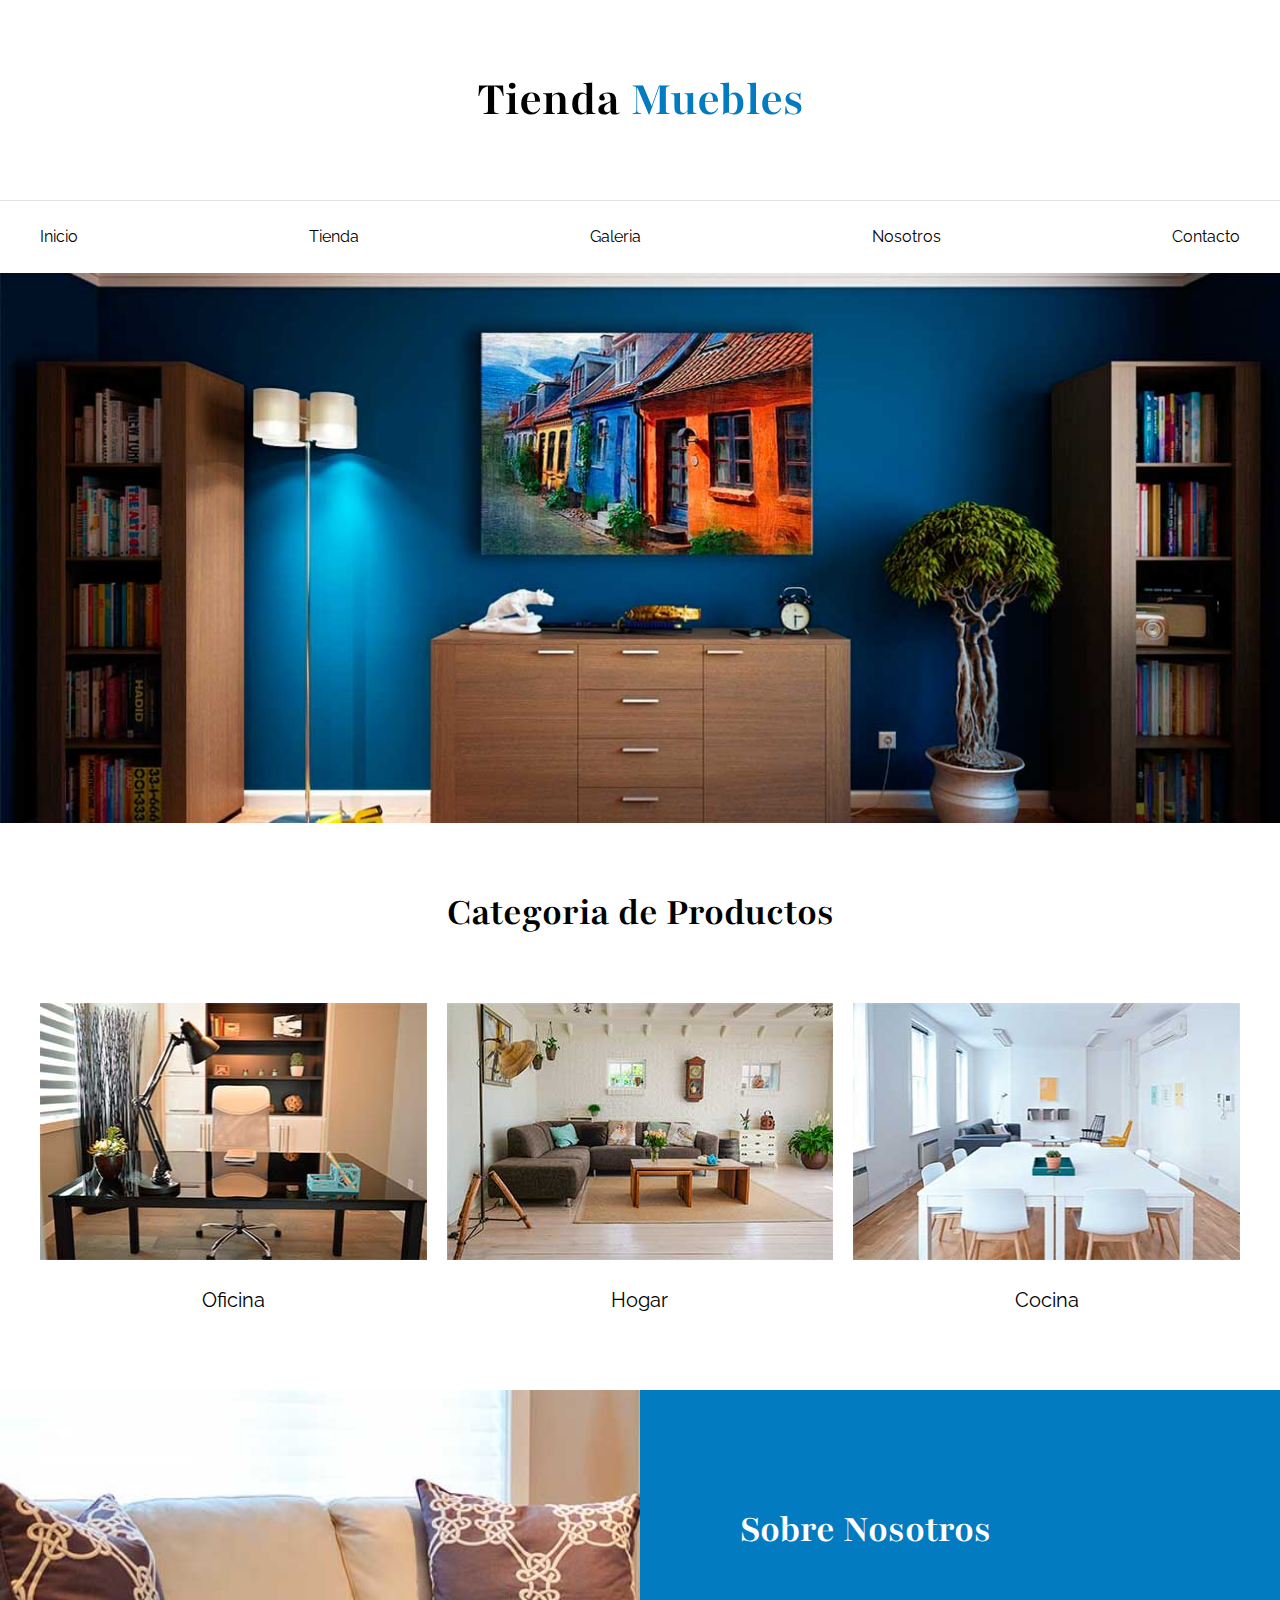
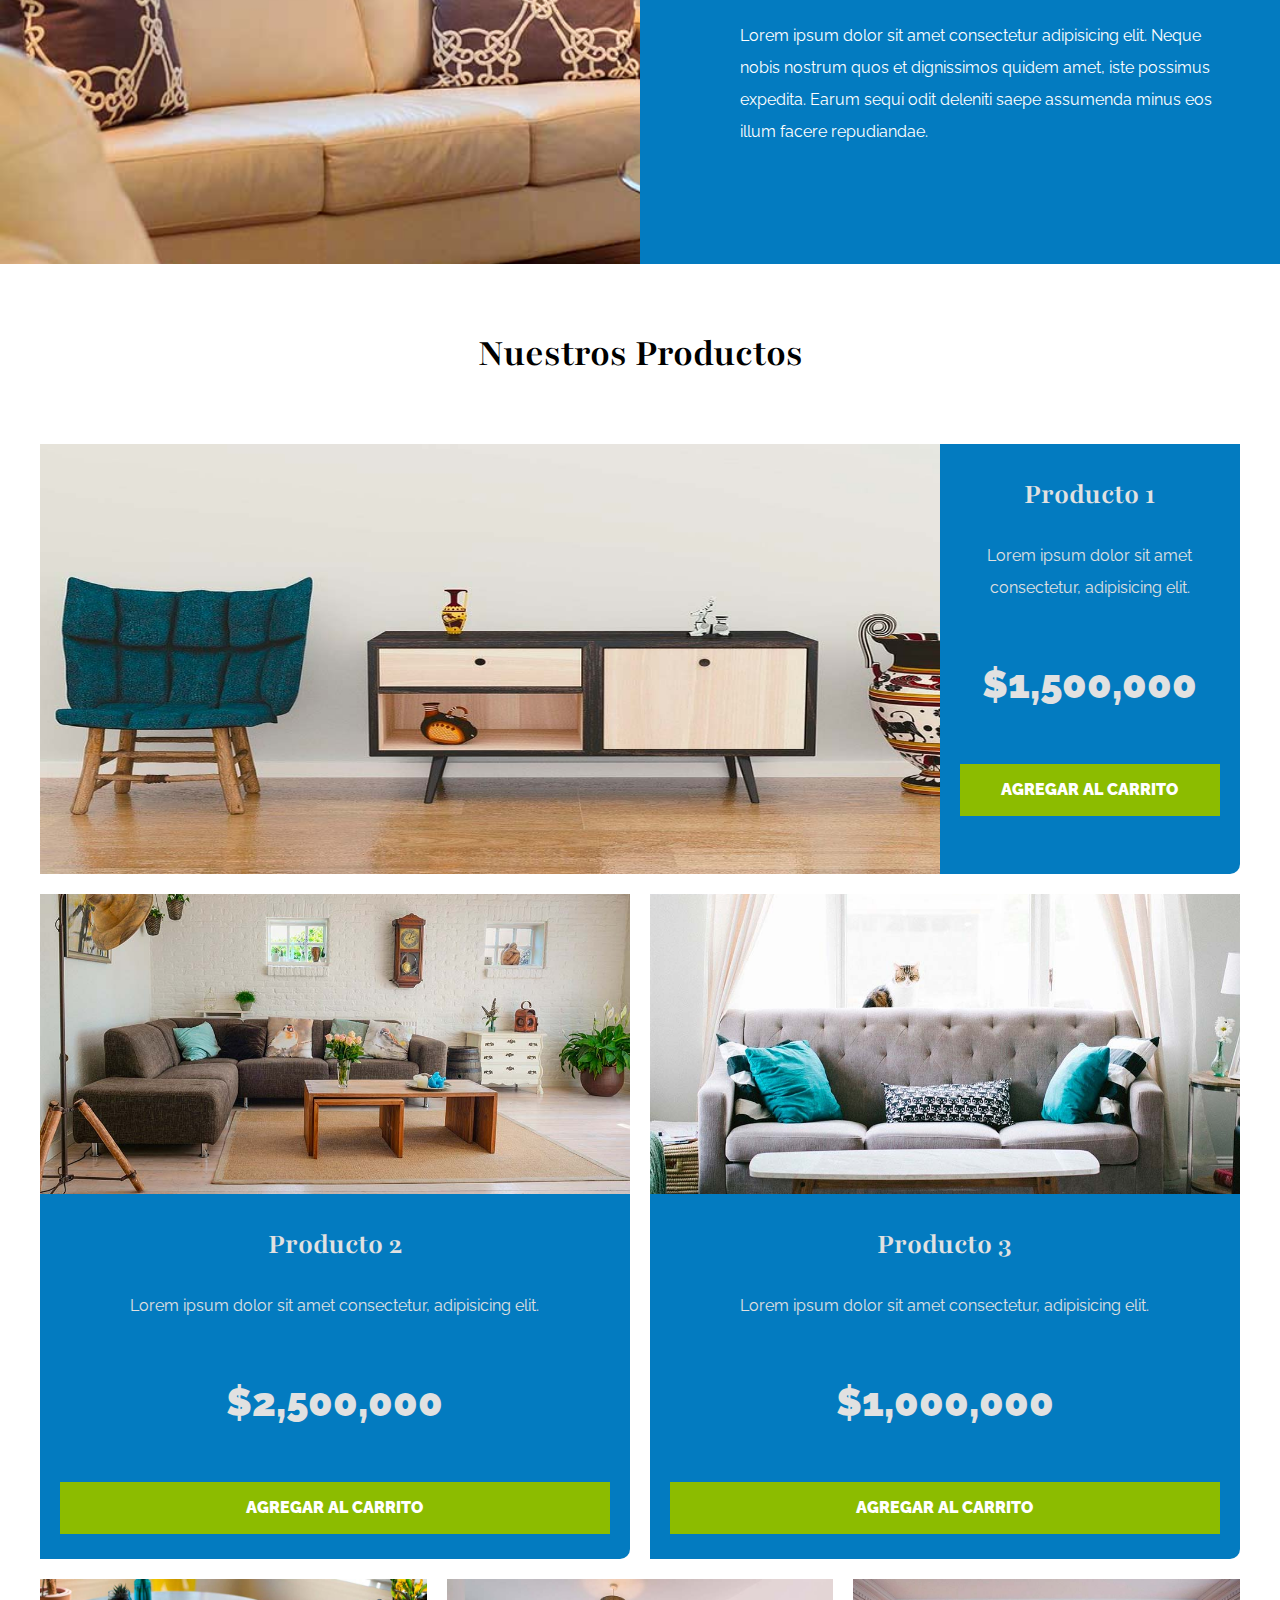
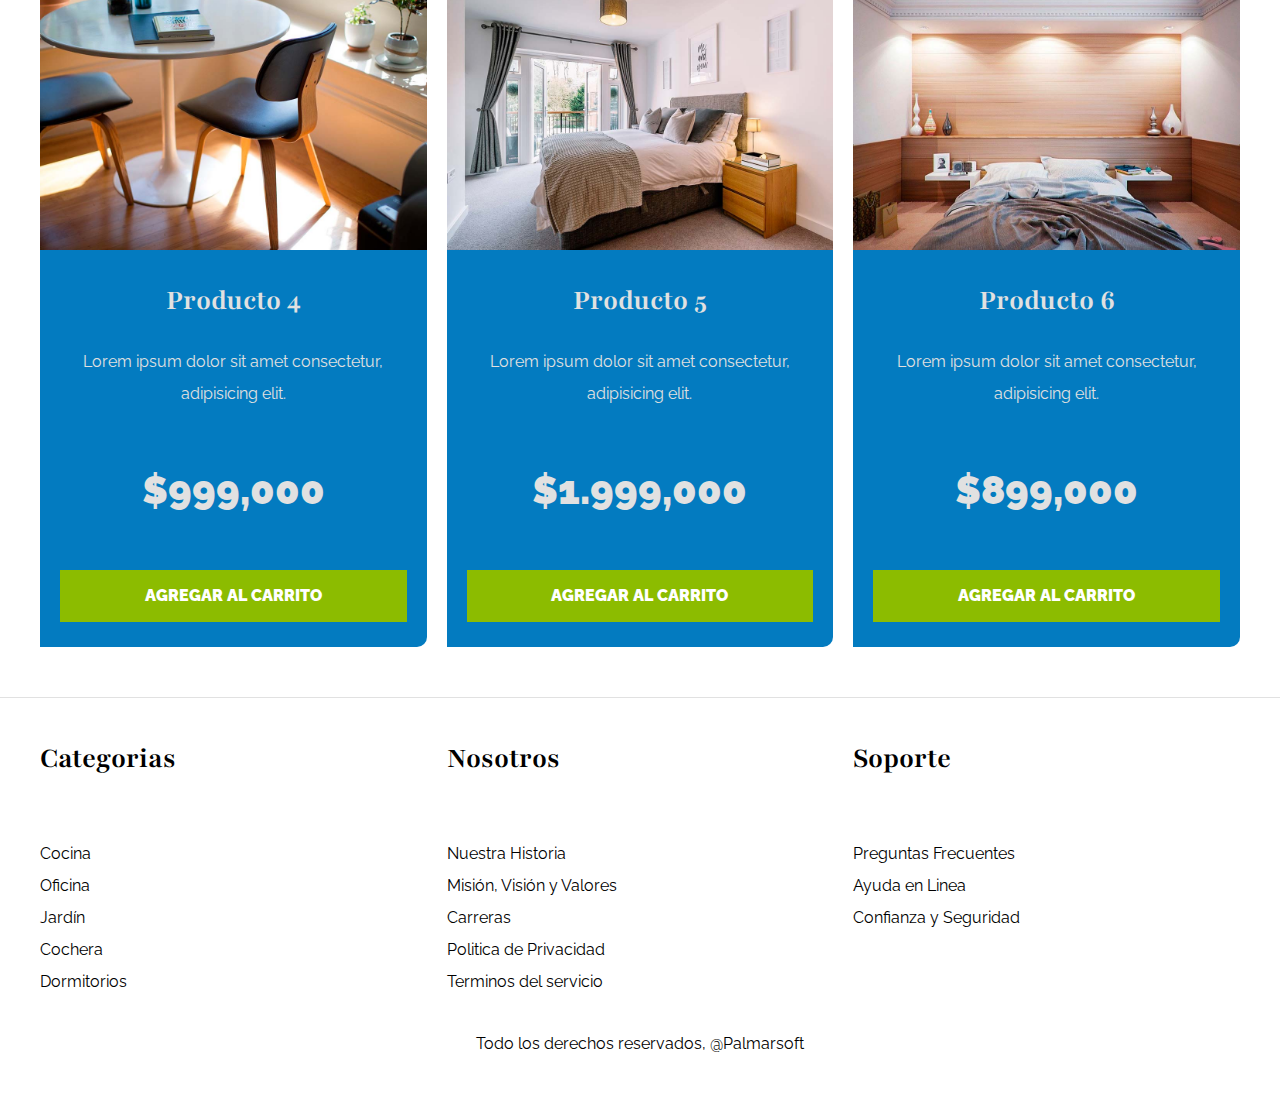
<file: index.html>
<!DOCTYPE html>
<html lang="en">

<head>
    <meta charset="UTF-8">
    <meta name="viewport" content="width=device-width, initial-scale=1.0">
    <title>Ecommerce - Home</title>
    <link rel="stylesheet" href="css/normalize.css">
    <link rel="preconnect" href="https://fonts.googleapis.com">
    <link rel="preconnect" href="https://fonts.gstatic.com" crossorigin>
    <link href="https://fonts.googleapis.com/css2?family=Raleway:ital,wght@0,100..900;1,100..900&display=swap"
        rel="stylesheet">
    <link
        href="https://fonts.googleapis.com/css2?family=Playfair:ital,opsz,wght@0,5..1200,300..900;1,5..1200,300..900&family=Raleway:ital,wght@0,100..900;1,100..900&display=swap"
        rel="stylesheet">
    <link rel="stylesheet" href="css/app.css">
</head>

<body>

    <header>
        <h1 class="nombre-sitio">Tienda <span> Muebles </span></h1>
    </header>

    <div class="contenedor-navegacion">
        <nav class="nav-principal contenedor">
            <a href="index.html">Inicio</a>
            <a href="tienda.html">Tienda</a>
            <a href="galeria.html">Galeria</a>
            <a href="nosotros.html">Nosotros</a>
            <a href="contacto.html">Contacto</a>
        </nav>
    </div>


    <div class="hero"></div>

    <section class="contenedor categorias">
        <h2 class="text-center">Categoria de Productos </h2>

        <div class="listado-categorias">
            <div class="categoria">
                <img src="img/categoria1.jpg" alt="categoria">
                <a href="#">Oficina</a>
            </div>
            <div class="categoria">
                <img src="img/categoria2.jpg" alt="categoria">
                <a href="#">Hogar</a>
            </div>
            <div class="categoria">
                <img src="img/categoria3.jpg" alt="categoria">
                <a href="#">Cocina</a>
            </div>
        </div>

    </section>

    <section class="sobre-nosotros">
        <div class="contenedor sobre-nosotros-flexbox">
            <div class="texto-nosotros">
                <h2>Sobre Nosotros</h2>
                <p>Lorem ipsum dolor sit amet consectetur adipisicing elit. Neque nobis nostrum quos et dignissimos
                    quidem amet, iste possimus expedita. Earum sequi odit deleniti saepe assumenda minus eos illum
                    facere repudiandae.</p>
            </div>
        </div>
    </section>


    <main class="contenido-principal contenedor">
        <h2 class="text-center">Nuestros Productos</h2>
        <div class="listado-productos">
            <div class="producto">
                <img src="img/producto1.jpg" alt="producto">
                <div class="texto-producto">
                    <h3>Producto 1</h3>
                    <p>Lorem ipsum dolor sit amet consectetur, adipisicing elit.</p>
                    <p class="precio">$1,500,000</p>
                    <a class="btn" href="#"> Agregar al Carrito </a>
                </div>
                <!-- Info Producto -->
            </div>
            <!-- Producto -->
            <div class="producto">

                <img src="img/producto2.jpg" alt="producto">
                <div class="texto-producto">
                    <h3>Producto 2</h3>
                    <p>Lorem ipsum dolor sit amet consectetur, adipisicing elit.</p>
                    <p class="precio">$2,500,000</p>
                    <a class="btn" href="#"> Agregar al Carrito </a>
                </div>

                <!-- Info Producto -->
            </div>
            <!-- Producto -->
            <div class="producto">

                <img src="img/producto3.jpg" alt="producto">
                <div class="texto-producto">
                    <h3>Producto 3</h3>
                    <p>Lorem ipsum dolor sit amet consectetur, adipisicing elit.</p>
                    <p class="precio">$1,000,000</p>
                    <a class="btn" href="#"> Agregar al Carrito </a>
                </div>

                <!-- Info Producto -->
            </div>
            <!-- Producto -->
            <div class="producto">

                <img src="img/producto4.jpg" alt="producto">
                <div class="texto-producto">
                    <h3>Producto 4</h3>
                    <p>Lorem ipsum dolor sit amet consectetur, adipisicing elit.</p>
                    <p class="precio">$999,000</p>
                    <a class="btn" href="#"> Agregar al Carrito </a>
                </div>

                <!-- Info Producto -->
            </div>
            <!-- Producto -->
            <div class="producto">

                <img src="img/producto5.jpg" alt="producto">
                <div class="texto-producto">
                    <h3>Producto 5</h3>
                    <p>Lorem ipsum dolor sit amet consectetur, adipisicing elit.</p>
                    <p class="precio">$1.999,000</p>
                    <a class="btn" href="#"> Agregar al Carrito </a>
                </div>

                <!-- Info Producto -->
            </div>
            <!-- Producto -->
            <div class="producto">

                <img src="img/producto6.jpg" alt="producto">
                <div class="texto-producto">
                    <h3>Producto 6</h3>
                    <p>Lorem ipsum dolor sit amet consectetur, adipisicing elit.</p>
                    <p class="precio">$899,000</p>
                    <a class="btn" href="#"> Agregar al Carrito </a>
                </div>

                <!-- Info Producto -->
            </div>
            <!-- Producto -->
        </div>
        <!-- Fin listado de productos -->

    </main>



    <footer class="site-footer">
        <div class="grid-footer contenedor">
            <div>
                <h3>Categorias</h3>
                <nav class="footer-menu">
                    <a class="enlace" href="#">Cocina</a>
                    <a href="#">Oficina</a>
                    <a href="#">Jardín</a>
                    <a href="#">Cochera</a>
                    <a href="#">Dormitorios</a>
                </nav>
            </div>

            <div>
                <h3>Nosotros</h3>
                <nav class="footer-menu">
                    <a href="#">Nuestra Historia</a>
                    <a href="#">Misión, Visión y Valores</a>
                    <a href="#">Carreras</a>
                    <a href="#">Politica de Privacidad</a>
                    <a href="#">Terminos del servicio</a>
                </nav>
            </div>

            <div> 
                <h3>Soporte</h3>
                <nav class="footer-menu">
                    <a href="#">Preguntas Frecuentes</a>
                    <a href="#">Ayuda en Linea</a>
                    <a href="#">Confianza y Seguridad</a>
                </nav>
            </div>
        </div>

        <p class="copyright">Todo los derechos reservados, @Palmarsoft</p>
    </footer>

</body>

</html>
</file>
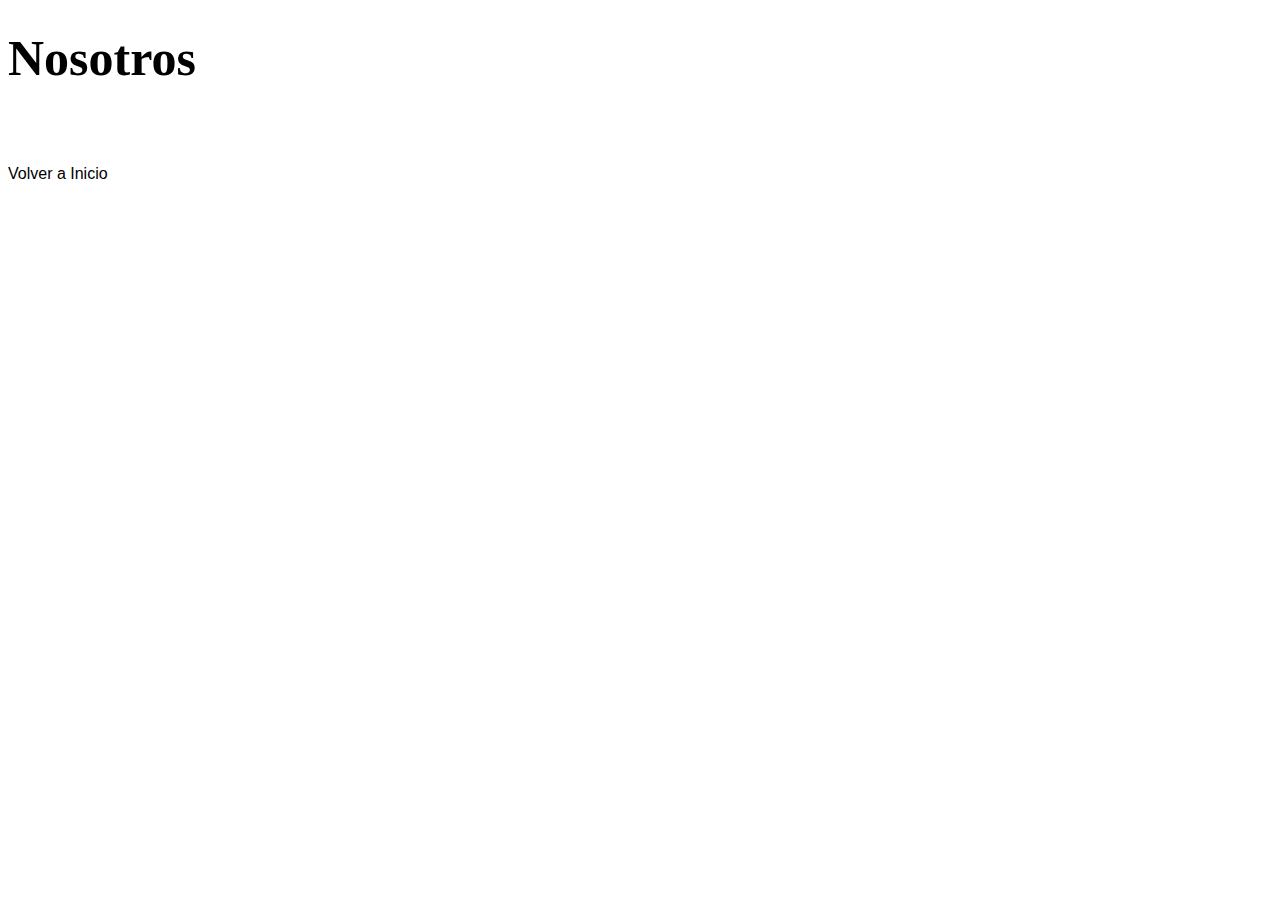
<file: nosotros.html>
<!DOCTYPE html>
<html lang="en">
<head>
    <meta charset="UTF-8">
    <meta name="viewport" content="width=device-width, initial-scale=1.0">
    <title>Ecommerce - Nosotros</title>
    <link rel="stylesheet" href="css/app.css">
</head>
<body>
    
    <h1>Nosotros</h1>

    <a href="index.html">Volver a Inicio</a>

</body>
</html>
</file>
<file: css/app.css>
/* apply a natural box layout model to all elements, but allowing components to change */
html {
    box-sizing: border-box;
    font-size: 62.5%; /*hack un 1rem = 10px*/
}

*,
*:before,
*:after {
    box-sizing: inherit;
}

body{
    font-family: "Raleway", sans-serif;
    font-size: 1.6rem;
    line-height: 2;
}


/** Globales **/
a {
    text-decoration: none;
    color: #000;
}

h1, h2, h3 {
    font-family: "Playfair", serif;
    margin: 0 0 5rem 0;
}

h1 {
    font-size: 5rem;
}

h2{
    font-size: 4rem;
}

h3 {
    font-size: 3rem;
}

.contenedor {
    max-width: 120rem;
    margin: 0 auto;
}

img {
    width: 100%;
    display: block;
}

.btn {
    background-color: #8cbc00;
    display: block;
    color: #fff;
    text-transform: uppercase;
    font-weight: 900;
    padding: 1rem;
    transition: background-color .3s ease-out;
}

.btn:hover {
    background-color: #769602;
}

/** Utilidades **/

.text-center{
    text-align: center;
}

/** Header y Navegacion **/
.contenedor-navegacion {
    border-top: .1rem solid #e1e1e1;
}

.nombre-sitio {
    margin-top: 5rem;
    text-align: center;
}

.nombre-sitio span {
    color: #037bc0;
}

.nav-principal {
    padding: 2rem 0;
    display: flex;
    justify-content: space-between;
}

.hero {
    background-image: url(../img/principal.jpg);
    background-repeat: no-repeat;
    background-size: cover;
    background-position: center center;
    height: 55rem;
}

.navegacion {
    text-transform: capitalize;
}

.nombre-sitio span {
    color: #037bc0;
}

.categorias {
    padding-top: 5rem;
    padding-bottom: 5rem;
}

.categorias a{
    text-align: center;
    display: block;
    padding: 2rem;
    font-size: 2rem;
}

.categorias a:hover{
   background-color: #037bc0; 
   color: #fff;
   font-size: 1.9rem;
   border-bottom-right-radius: 1rem;
}

.listado-categorias {
    display: grid;
    grid-template-columns: repeat(3, 1fr);
    gap: 2rem;
}

/** Bloque nosotros **/

.sobre-nosotros{
    background-image: linear-gradient( to right, transparent 50%, #037bc0 50%, #037bc0 100%)
    , url(../img/nosotros.jpg);
    background-position: left center;
    padding: 10rem 0;
    background-repeat: no-repeat;
    background-size: 100%, 120rem;
}

.sobre-nosotros-flexbox {
    display: flex;
    justify-content: flex-end;
}

.texto-nosotros {
    flex-basis: 50%;
    padding-left: 10rem;
    color: #fff;
}

/** Listado de productos **/
.contenido-principal {
    padding-top: 5rem;
}

.listado-productos{
    display: grid;
    grid-template-columns: repeat(6, 1fr);
    gap: 2rem;
}

.producto:nth-child(1){
    grid-column-start: 1;
    grid-column-end: 7;
    display: grid;
    grid-template-columns: 3fr 1fr;
}

.producto:nth-child(1) img {
    height: 43rem;
    width: 100%;
    object-fit: fill;
}

.producto:nth-child(2){
    grid-column-start: 1;
    grid-column-end: 4;
}

.producto:nth-child(3){
    grid-column-start: 4;
    grid-column-end: 7;
}

.producto:nth-child(2) img,
.producto:nth-child(3) img{
    height: 30rem;
    width: 100%;
    object-fit: cover;
}

.producto:nth-child(4){
    grid-column-start: 1;
    grid-column-end: 3;
}

.producto:nth-child(5){
    grid-column-start: 3;
    grid-column-end: 5;
}

.producto:nth-child(6){
    grid-column-start: 5;
    grid-column-end: 7;
}



.producto {
    background-color: #037bc0;
    border-bottom-right-radius: 1rem;
}

.texto-producto {
    text-align: center;
    color: #e1e1e1;
    padding: 2rem;
}

.texto-producto h3 {
    margin: 0;
}

.texto-producto a {
    margin: 0 0 .5rem;
}

.texto-producto .precio{
    font-size: 4rem;
    font-weight: 900;
}

.texto-producto a {
    background-color: #8cbc00;
    display: block;
    color: #fff;
    text-transform: uppercase;
    font-weight: 900;
    padding: 1rem;
    transition: background-color .3s ease-out;
}

.texto-producto a:hover {
    background-color: #769602;
}

/** footer **/

.site-footer {
    border-top: 1px solid #e1e1e1;
    margin-top: 5rem;
    padding: 3rem;
}

.grid-footer {
    display: grid;
    grid-template-columns:  repeat(3, 1fr);
    gap: 2rem;
}

.footer-menu a{
    display: block;
}

.copyright {
    text-align: center;
    margin: 3rem;
}

/*.producto img {
    transition: transform .3s ease-out;
}

.producto img:hover {
    transform: scale(.9);
}*/
</file>
